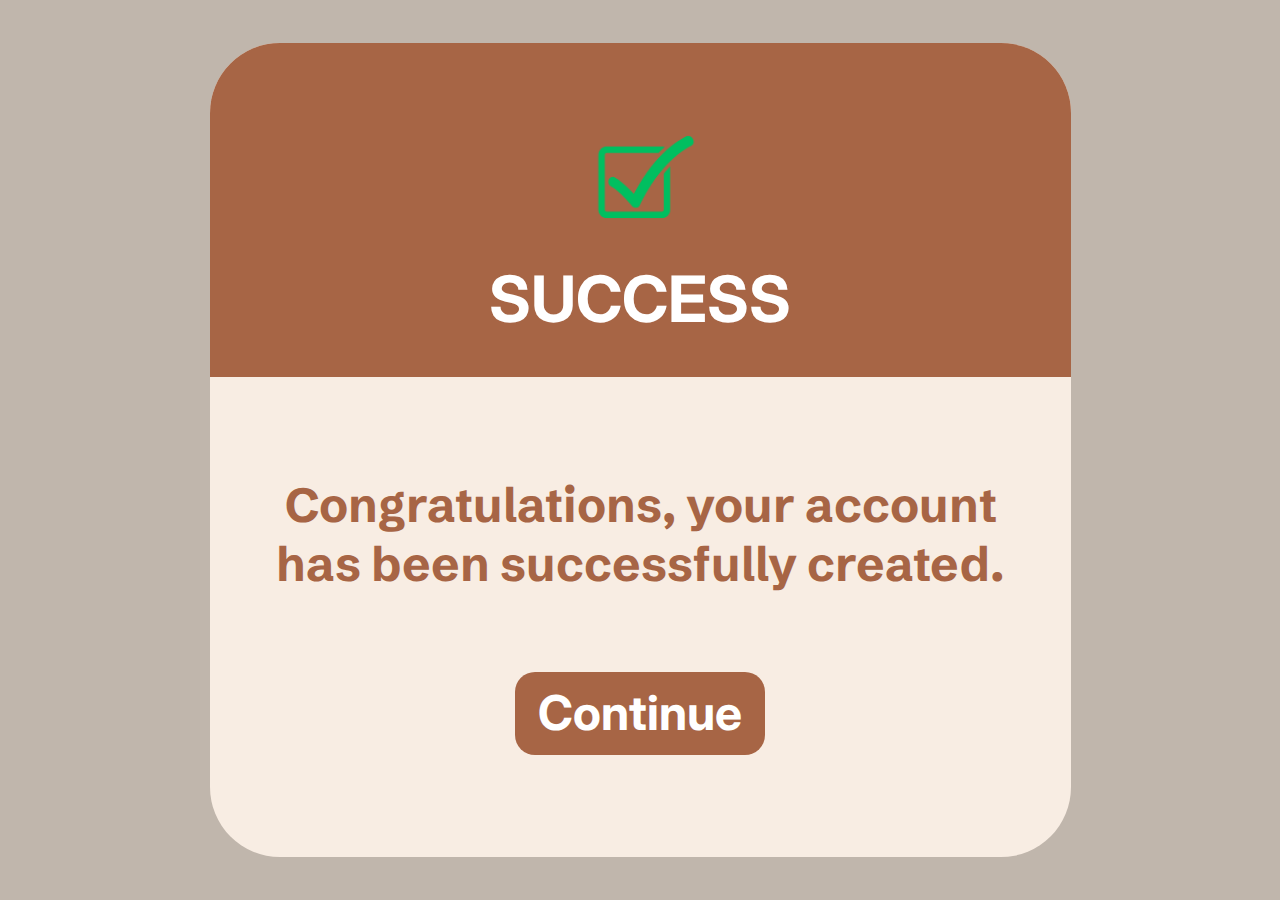
<file: signup-success.html>
<!DOCTYPE html>
<html lang="en">
<head>
  <meta charset="UTF-8">
  <title>Growtify</title>
  <link rel="shortcut icon" href="assets/images/icon.png" type="image/x-icon" />
  <link rel="stylesheet" href="styles/signup-success.css">
  <link href="https://fonts.googleapis.com/css2?family=Inter:wght@700&family=Schibsted+Grotesk:wght@700&display=swap" rel="stylesheet">
</head>
<body>
  <div class="container">
    <div class="success-box">
      <div class="header-bg"></div>
      <div class="rectangle-mid"></div>
      <div class="logo"></div>
      <div class="success-text">SUCCESS</div>
      <div class="message-text">Congratulations, your account has been successfully created.</div>
      <a href="login.html" class="continue-button">
        <span class="continue-text">Continue</span>
      </a>
    </div>
  </div>
</body>
</html>
</file>
<file: styles/signup-success.css>
body {
  margin: 0;
  padding: 0;
  background: #c0b6ac;
  font-family: 'Inter', sans-serif;
  display: flex;
  align-items: center;
  justify-content: center;
  height: 100vh;
}

/* Center container */
.container {
  display: flex;
  align-items: center;
  justify-content: center;
  width: 100%;
}

/* Signup success card */
.success-box {
  position: relative;
  width: 861px;
  height: 814px;
  background: #F8EDE3;
  border-radius: 70px;
  overflow: hidden;
}

/* Top rounded background */
.header-bg {
  position: absolute;
  top: 0;
  left: 0;
  right: 0;
  bottom: 58.97%;
  background: #A76545;
  border-radius: 51px;
}

/* Mid rectangle accent */
.rectangle-mid {
  position: absolute;
  top: 29.24%;
  left: 0;
  right: 0;
  bottom: 58.97%;
  background: #A76545;
}

/* Logo */
.logo {
  position: absolute;
  height: 243px;
  left: 36.93%;
  right: 35.54%;
  top: 12px;
  background: url('/assets/images/check.png') no-repeat center center;
  background-size: contain;
}

/* SUCCESS heading */
.success-text {
  position: absolute;
  left: 31.59%;
  right: 31.48%;
  top: 26.66%;
  font-weight: 700;
  font-size: 64px;
  line-height: 77px;
  color: #FFFFFF;
  text-align: center;
}

/* Confirmation message */
.message-text {
  position: absolute;
  left: 4.88%;
  right: 4.76%;
  top: 53.07%;
  font-family: 'Schibsted Grotesk', sans-serif;
  font-weight: 700;
  font-size: 48px;
  line-height: 59px;
  text-align: center;
  color: #A76545;
}

/* Button */
.continue-button {
  position: absolute;
  left: 35.54%;
  right: 35.54%;
  top: 77.27%;
  bottom: 12.53%;
  background: #A76545;
  border-radius: 20px;
  text-decoration: none;
  display: flex;
  align-items: center;
  justify-content: center;
}

/* Button text */
.continue-text {
  font-family: 'Inter', sans-serif;
  font-weight: 700;
  font-size: 48px;
  line-height: 58px;
  color: #FFFFFF;
  text-align: center;
}
</file>
